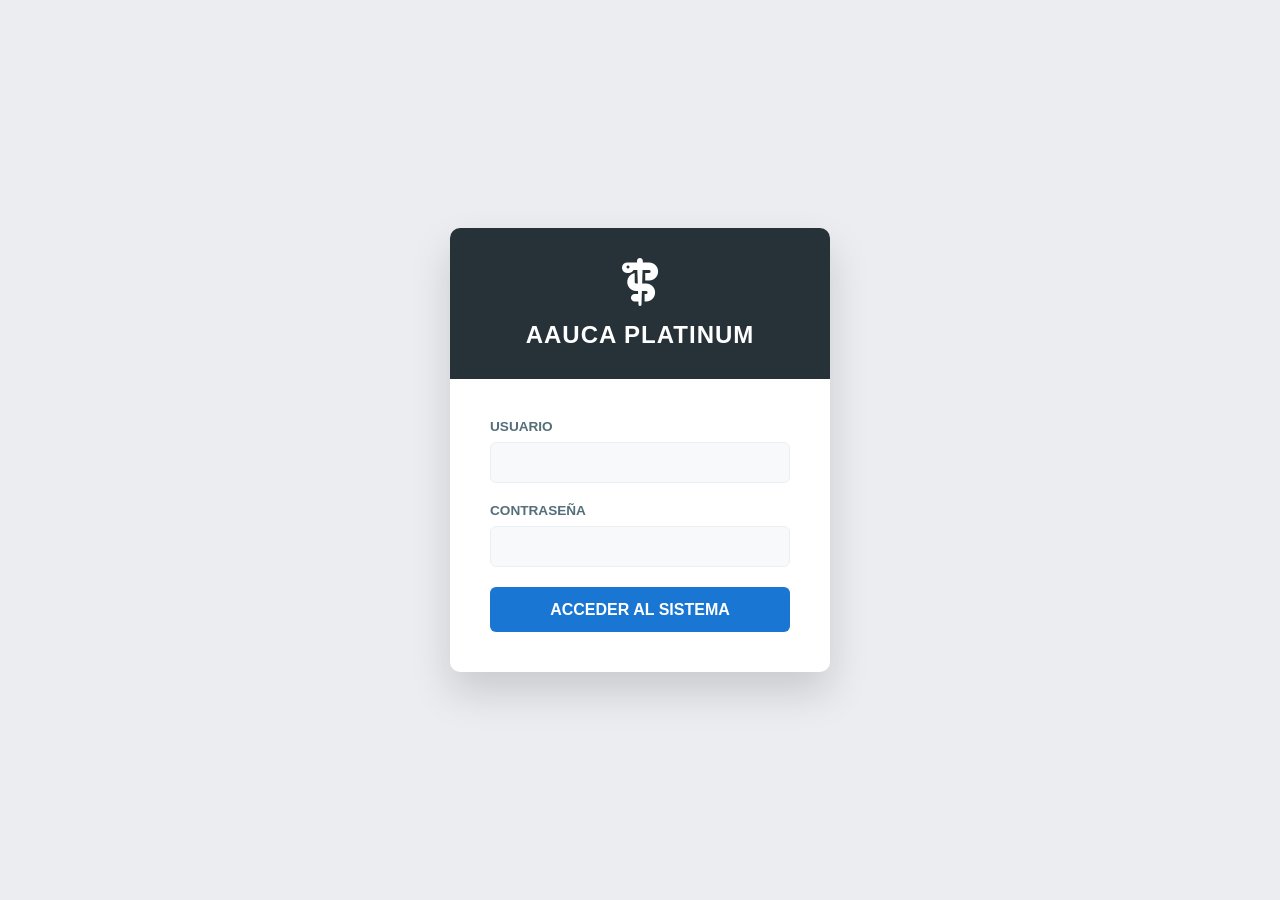
<file: src/main/resources/static/index.html>
<!DOCTYPE html>
<html lang="es">
<head>
    <meta charset="UTF-8">
    <title>CLÍNICA AAUCA v3.9 PLATINUM ULTRA</title>
    <link rel="stylesheet" href="https://cdnjs.cloudflare.com/ajax/libs/font-awesome/6.4.0/css/all.min.css">
    <link rel="stylesheet" href="style.css">
</head>
<body>
    <!-- Auth Wall -->
    <div id="login-overlay" class="auth-panel">
        <div class="login-window">
            <div class="login-header">
                <i class="fas fa-staff-snake fa-3x"></i>
                <h2 style="margin-top: 15px; letter-spacing: 1px;">AAUCA PLATINUM</h2>
            </div>
            <div class="login-body">
                <div id="login-error" class="error-banner">Credenciales inválidas o error de conexión</div>
                <form id="login-form">
                    <div class="form-group">
                        <label>USUARIO</label>
                        <input type="text" id="username" required autocomplete="username">
                    </div>
                    <div class="form-group">
                        <label>CONTRASEÑA</label>
                        <input type="password" id="password" required autocomplete="current-password">
                    </div>
                    <button type="submit" class="btn-primary" style="width: 100%; height: 45px; font-size: 1rem;">ACCEDER AL SISTEMA</button>
                </form>
            </div>
        </div>
    </div>

    <!-- Application Layout -->
    <div id="main-app" style="display: none; width: 100%; height: 100%; display: none;">
        <aside class="sidebar">
            <div class="logo-area">
                <span>PLATINUM ULTRA v3.9</span>
            </div>
            <nav class="nav-links">
                <a href="#" data-section="dashboard" class="active"><i class="fas fa-home"></i> Inicio</a>
                <a href="#" data-section="patients"><i class="fas fa-user-injured"></i> Pacientes</a>
                <a href="#" data-section="appointments"><i class="fas fa-calendar-alt"></i> Citas</a>
                <a href="#" data-section="billing" class="role-admin role-recepcion"><i class="fas fa-file-invoice-dollar"></i> Facturación</a>
                <a href="#" data-section="inventory" class="role-admin"><i class="fas fa-pills"></i> Farmacia</a>
                <a href="/docs/Manual_Usuario_Clinica.md" target="_blank"><i class="fas fa-info-circle"></i> Ayuda</a>
            </nav>
            <div class="user-profile">
                <div class="avatar" id="user-avatar">?</div>
                <div class="user-info">
                    <p id="user-name" style="color: white; font-weight: bold; font-size: 0.9rem;">Admin</p>
                    <p id="user-role" style="color: #90A4AE; font-size: 0.75rem;">Administrador</p>
                </div>
                <button id="logout-btn" style="background: none; border: none; color: #90A4AE; cursor: pointer; margin-left: auto;"><i class="fas fa-power-off"></i></button>
            </div>
        </aside>

        <div class="main-wrapper">
            <header class="top-bar">
                <h1 id="page-title">Panel de Control</h1>
                <div class="location-tag" style="font-size: 0.8rem; color: #546E7A;"><i class="fas fa-location-dot"></i> Djibloho, Guinea Ecuatorial</div>
            </header>
            
            <main class="content-body">
                <!-- Dashboard Section -->
                <div id="section-dashboard" class="app-section">
                    <div class="stats-grid">
                        <div class="card-stat card-navy">
                            <span class="card-title">Pacientes Registrados</span>
                            <span id="count-patients" class="card-value">0</span>
                        </div>
                        <div class="card-stat card-cobalt">
                            <span class="card-title">Citas Programadas</span>
                            <span id="count-appointments" class="card-value">0</span>
                        </div>
                        <div class="card-stat card-teal">
                            <span class="card-title">Ingresos del Día</span>
                            <span class="card-value">0 FCFA</span>
                        </div>
                    </div>
                    <div class="data-card">
                        <h3 style="margin-bottom: 15px;">Bienvenido a la Versión Web Platinum</h3>
                        <p style="color: #546E7A; line-height: 1.6;">Este sistema es una copia funcional e idéntica de la versión de escritorio de Clínica Aauca v3.9. Todas las funcionalidades de administración, medicina y recepción han sido migradas.</p>
                    </div>
                </div>

                <!-- Patients Section -->
                <div id="section-patients" class="app-section" style="display: none;">
                    <div style="display: flex; justify-content: space-between; align-items: center; margin-bottom: 25px;">
                        <h2>Directorio de Pacientes</h2>
                        <button class="btn-primary" onclick="showModal('patient-modal')">+ Nuevo Paciente</button>
                    </div>
                    <div class="data-card">
                        <table id="patients-table">
                            <thead><tr><th>DIP</th><th>Nombre Completo</th><th>Teléfono</th><th>Acciones</th></tr></thead>
                            <tbody></tbody>
                        </table>
                    </div>
                </div>

                <!-- Billing Section (Placeholder) -->
                <div id="section-billing" class="app-section" style="display: none;">
                     <h2>Modulo de Facturacion</h2>
                     <p>Cargando interfaz de ventas...</p>
                </div>
            </main>
        </div>
    </div>

    <script src="app.js"></script>
</body>
</html>
</file>
<file: src/main/resources/static/style.css>
:root {
    --navy: #0D47A1;
    --cobalt: #1976D2;
    --azure: #00B0FF;
    --charcoal: #263238;
    --success: #2ECC71;
    --error: #E74C3C;
    --bg-light: #F8F9FA;
    --white: #FFFFFF;
    --border: #ECEFF1;
}

* { margin: 0; padding: 0; box-sizing: border-box; font-family: 'Segoe UI', 'Helvetica', sans-serif; }

body { background-color: var(--bg-light); color: var(--charcoal); height: 100vh; display: flex; }

/* Fixed Sidebar - Luxury Elite */
.sidebar {
    width: 260px; height: 100vh; background-color: var(--charcoal);
    display: flex; flex-direction: column; flex-shrink: 0;
}

.logo-area {
    padding: 30px 20px; text-align: center; border-bottom: 1px solid rgba(255,255,255,0.05);
}

.logo-area span {
    color: var(--white); font-weight: bold; font-size: 1.1rem; letter-spacing: 2px;
}

.nav-links { padding: 20px 0; }

.nav-links a {
    display: flex; align-items: center; gap: 15px; padding: 15px 25px;
    color: #90A4AE; text-decoration: none; font-size: 0.95rem;
    border-left: 5px solid transparent; transition: 0.2s;
}

.nav-links a:hover, .nav-links a.active {
    background-color: #37474F; color: var(--white); border-left-color: var(--azure);
}

.user-profile {
    margin-top: auto; padding: 20px; background-color: rgba(0,0,0,0.2);
    display: flex; align-items: center; gap: 12px; border-top: 1px solid rgba(255,255,255,0.05);
}

.avatar {
    width: 40px; height: 40px; border-radius: 8px; background: var(--cobalt);
    display: flex; align-items: center; justify-content: center; color: white; font-weight: bold;
}

/* Content Area */
.main-wrapper { flex: 1; display: flex; flex-direction: column; overflow: hidden; }

.top-bar {
    height: 60px; background: var(--white); border-bottom: 1px solid var(--border);
    display: flex; align-items: center; padding: 0 40px; justify-content: space-between;
}

.top-bar h1 { font-size: 1.25rem; font-weight: 600; color: var(--charcoal); }

.content-body { padding: 30px 40px; overflow-y: auto; flex: 1; }

/* Dashboard Cards - 1:1 Parallel */
.stats-grid { display: grid; grid-template-columns: repeat(3, 1fr); gap: 25px; margin-bottom: 40px; }

.card-stat {
    padding: 25px; border-radius: 12px; color: white;
    box-shadow: 0 4px 12px rgba(0,0,0,0.1); display: flex; flex-direction: column; gap: 5px;
}

.card-navy { background: linear-gradient(135deg, #0D47A1, #1565C0); }
.card-cobalt { background: linear-gradient(135deg, #1565C0, #1E88E5); }
.card-teal { background: linear-gradient(135deg, #00796B, #00897B); }

.card-title { font-size: 0.85rem; font-weight: bold; opacity: 0.8; text-transform: uppercase; }
.card-value { font-size: 2rem; font-weight: bold; }

/* Tables - Modern Clean */
.data-card { background: white; border-radius: 12px; padding: 25px; box-shadow: 0 2px 10px rgba(0,0,0,0.05); }

table { width: 100%; border-collapse: collapse; }
th { background: #F5F7F9; padding: 12px 15px; text-align: left; color: #546E7A; font-weight: 600; font-size: 0.85rem; border-bottom: 1px solid var(--border); }
td { padding: 15px; border-bottom: 1px solid #F1F3F5; font-size: 0.9rem; }

/* Forms & Buttons */
.btn-primary { background: var(--cobalt); color: white; border: none; padding: 10px 20px; border-radius: 6px; cursor: pointer; font-weight: bold; }
.btn-primary:hover { background: var(--navy); }

/* Login Fix */
.auth-panel {
    position: fixed; top: 0; left: 0; width: 100%; height: 100%;
    background: #ecedf1; display: flex; align-items: center; justify-content: center; z-index: 9999;
}

.login-window {
    width: 380px; background: white; border-radius: 10px; overflow: hidden;
    box-shadow: 0 20px 40px rgba(0,0,0,0.15);
}

.login-header { background: var(--charcoal); padding: 30px; text-align: center; color: white; }
.login-body { padding: 40px; }

.form-group { margin-bottom: 20px; }
.form-group label { display: block; font-size: 0.85rem; font-weight: bold; color: #546E7A; margin-bottom: 8px; }
.form-group input {
    width: 100%; padding: 12px; border: 1px solid var(--border); border-radius: 6px; outline: none; background: #F8F9FA;
}

.error-banner {
    background: #FDEDEC; color: var(--error); padding: 12px; border-radius: 6px; font-size: 0.85rem; margin-bottom: 20px; display: none;
}
</file>
